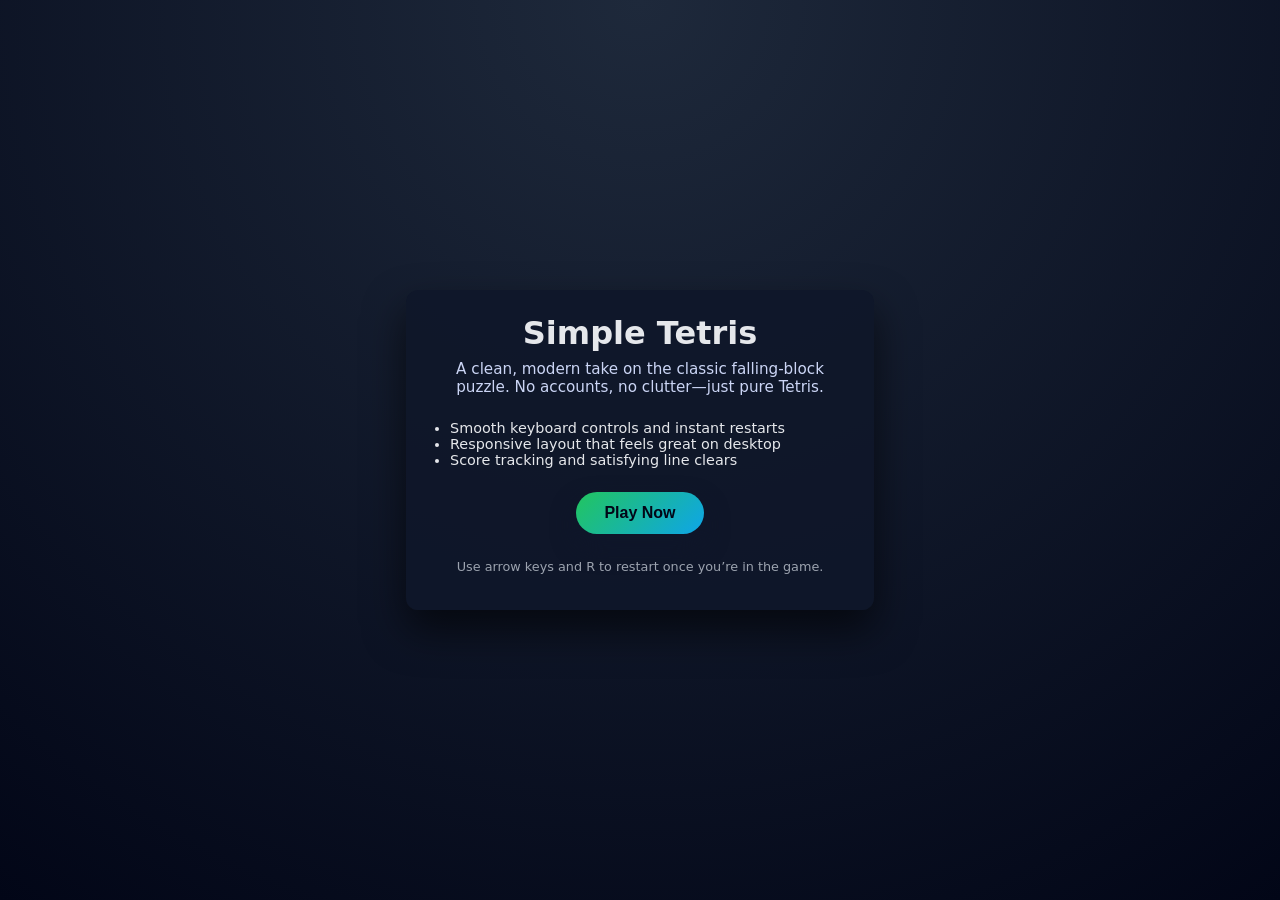
<file: index.html>
<!DOCTYPE html>
<html lang="en">
<head>
  <meta charset="UTF-8" />
  <meta name="viewport" content="width=device-width, initial-scale=1.0" />
  <title>Simple Tetris</title>
  <link rel="stylesheet" href="styles.css" />
</head>
<body>
  <div class="app">
    <main class="landing">
      <h1 class="landing__title">Simple Tetris</h1>
      <p class="landing__subtitle">
        A clean, modern take on the classic falling-block puzzle. No accounts, no clutter—just pure Tetris.
      </p>

      <ul class="landing__features">
        <li>Smooth keyboard controls and instant restarts</li>
        <li>Responsive layout that feels great on desktop</li>
        <li>Score tracking and satisfying line clears</li>
      </ul>

      <div class="landing__cta">
        <button id="play-button" class="landing__button" type="button">Play Now</button>
        <p class="landing__hint">Use arrow keys and R to restart once you’re in the game.</p>
      </div>
    </main>
  </div>

  <script>
    (function () {
      const playButton = document.getElementById("play-button");
      if (!playButton) return;

      playButton.addEventListener("click", () => {
        sessionStorage.setItem("tetris_entry", "1");
        window.location.href = "game.html";
      });
    })();
  </script>
</body>
</html>
</file>
<file: styles.css>
*,
*::before,
*::after {
  box-sizing: border-box;
}

body {
  margin: 0;
  min-height: 100vh;
  display: flex;
  align-items: center;
  justify-content: center;
  font-family:
    system-ui,
    -apple-system,
    BlinkMacSystemFont,
    "Segoe UI",
    sans-serif;
  background: radial-gradient(circle at top, #1e293b, #020617);
  color: #e5e7eb;
}

.app {
  display: flex;
  flex-direction: column;
  gap: 1rem;
  padding: 1.5rem;
  background: rgba(15, 23, 42, 0.9);
  border-radius: 0.75rem;
  box-shadow: 0 20px 40px rgba(0, 0, 0, 0.6);
}

.app__header {
  display: flex;
  align-items: flex-start;
  justify-content: space-between;
  gap: 1.5rem;
}

.app__title {
  margin: 0;
  font-size: 1.5rem;
}

.app__scores {
  display: flex;
  flex-direction: column;
  gap: 0.25rem;
  align-items: flex-end;
}

.app__score {
  font-size: 1rem;
}

.app__score--secondary {
  font-size: 0.9rem;
  color: #9ca3af;
}

.app__main {
  display: flex;
  gap: 1.5rem;
}

.board {
  width: 240px; /* 10 columns * 24px */
  height: 480px; /* 20 rows * 24px */
  display: grid;
  grid-template-columns: repeat(10, 1fr);
  grid-template-rows: repeat(20, 1fr);
  background: #020617;
  border-radius: 0.25rem;
  overflow: hidden;
  box-shadow: inset 0 0 0 1px rgba(148, 163, 184, 0.4);
}

.cell {
  border: 1px solid rgba(15, 23, 42, 0.9);
  background: rgba(15, 23, 42, 0.9);
}

.cell--filled {
  box-shadow: inset 0 0 0 1px rgba(15, 23, 42, 0.5);
}

.cell--I {
  background: #06b6d4;
}

.cell--O {
  background: #facc15;
}

.cell--T {
  background: #a855f7;
}

.cell--S {
  background: #22c55e;
}

.cell--Z {
  background: #ef4444;
}

.cell--J {
  background: #3b82f6;
}

.cell--L {
  background: #fb923c;
}

.app__sidebar {
  display: flex;
  flex-direction: column;
  gap: 1rem;
  min-width: 180px;
}

.app__instructions h2 {
  margin: 0 0 0.25rem;
  font-size: 1rem;
}

.app__instructions ul {
  margin: 0;
  padding-left: 1.25rem;
  font-size: 0.9rem;
}

.app__status {
  min-height: 1.5rem;
  font-size: 0.95rem;
  color: #f97316;
}

@media (max-width: 640px) {
  .app {
    width: 100%;
    max-width: 420px;
  }

  .app__main {
    flex-direction: column;
    align-items: center;
  }

  .app__sidebar {
    align-items: center;
    text-align: center;
  }
}

/* Landing page */
.landing {
  text-align: center;
  max-width: 420px;
}

.landing__title {
  font-size: 2rem;
  margin: 0 0 0.5rem;
}

.landing__subtitle {
  margin: 0 0 1.5rem;
  color: #cbd5f5;
  font-size: 0.95rem;
}

.landing__features {
  margin: 0 0 1.5rem;
  padding-left: 1.25rem;
  text-align: left;
  font-size: 0.9rem;
  color: #e5e7eb;
}

.landing__cta {
  display: flex;
  flex-direction: column;
  gap: 0.75rem;
  align-items: center;
}

.landing__button {
  display: inline-flex;
  align-items: center;
  justify-content: center;
  padding: 0.75rem 1.75rem;
  border-radius: 999px;
  border: none;
  background: linear-gradient(135deg, #22c55e, #0ea5e9);
  color: #020617;
  font-weight: 600;
  font-size: 1rem;
  cursor: pointer;
  text-decoration: none;
  box-shadow: 0 12px 25px rgba(15, 23, 42, 0.8);
  transition: transform 0.1s ease, box-shadow 0.1s ease, filter 0.1s ease;
}

.landing__button:hover {
  transform: translateY(-1px);
  box-shadow: 0 16px 30px rgba(15, 23, 42, 0.9);
  filter: brightness(1.05);
}

.landing__button:active {
  transform: translateY(0);
  box-shadow: 0 10px 20px rgba(15, 23, 42, 0.7);
}

.landing__hint {
  font-size: 0.8rem;
  color: #9ca3af;
}
</file>
